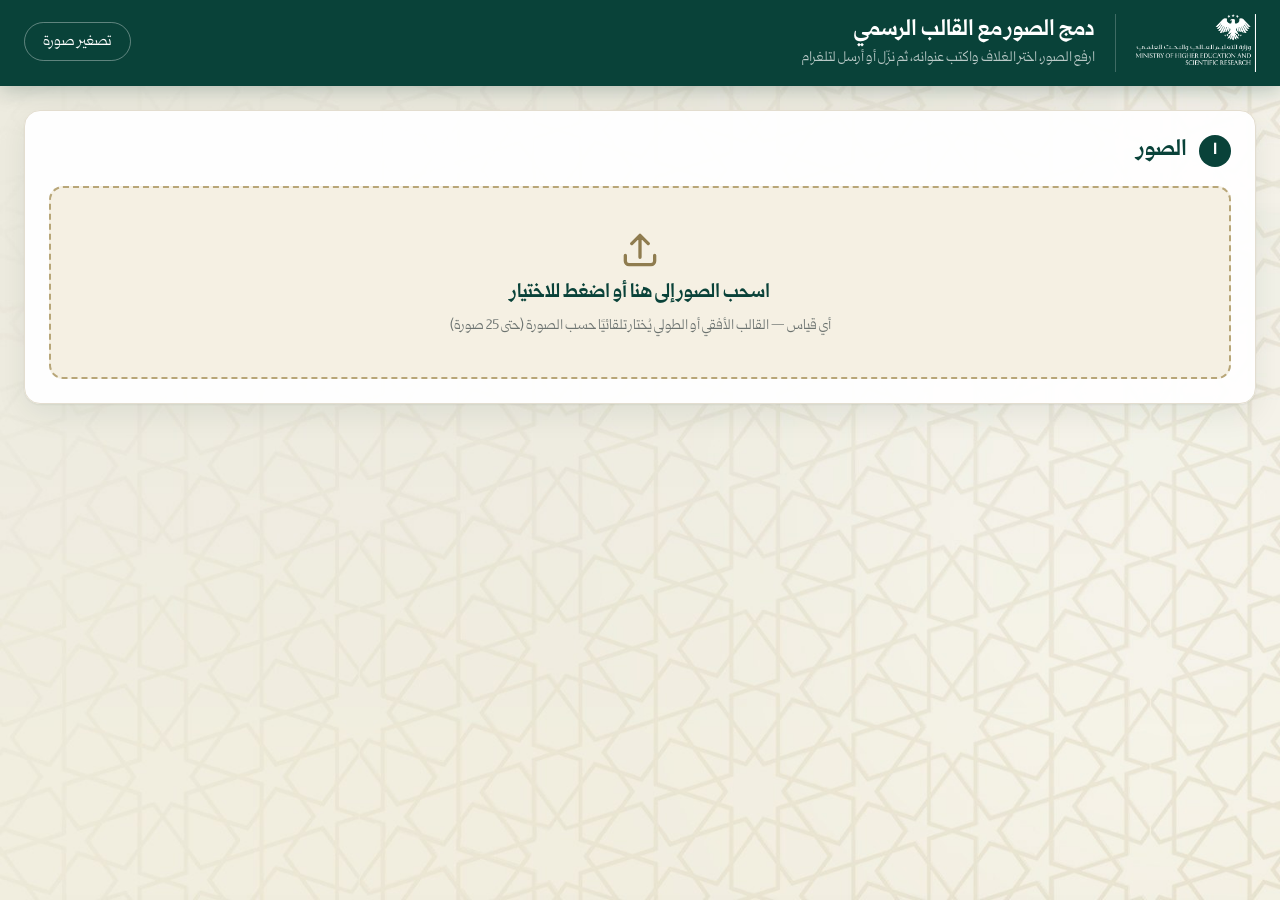
<file: index.html>
<!DOCTYPE html>
<html lang="ar" dir="rtl">
<head>
<meta charset="UTF-8">
<meta name="viewport" content="width=device-width, initial-scale=1.0">
<title>دمج الصور مع القالب الرسمي</title>
<link rel="stylesheet" href="app.css?v=14">
</head>
<body>

<header class="topbar">
  <div class="topbar-inner">
    <img class="topbar-logo" src="templates/logo-white.png" alt="وزارة التعليم العالي والبحث العلمي">
    <span class="topbar-divider" aria-hidden="true"></span>
    <div class="topbar-title">
      <h1>دمج الصور مع القالب الرسمي</h1>
      <p>ارفع الصور، اختر الغلاف واكتب عنوانه، ثم نزّل أو أرسل لتلغرام</p>
    </div>
    <nav class="topbar-nav">
      <a href="resize-image.html">تصغير صورة</a>
    </nav>
  </div>
</header>

<div id="loadError" class="load-error" hidden></div>

<main class="page">

  <!-- ١) الصور -->
  <section class="step" id="stepPhotos">
    <div class="step-head">
      <span class="step-num">1</span>
      <h2>الصور</h2>
      <span class="step-note" id="photoCount"></span>
    </div>

    <label class="dropzone" id="dropzone">
      <input type="file" id="fileInput" accept="image/*" multiple hidden>
      <svg class="dz-icon" viewBox="0 0 24 24" aria-hidden="true"><path d="M12 16V4m0 0-4.5 4.5M12 4l4.5 4.5M4 15v3a2 2 0 0 0 2 2h12a2 2 0 0 0 2-2v-3" fill="none" stroke="currentColor" stroke-width="1.8" stroke-linecap="round" stroke-linejoin="round"/></svg>
      <strong>اسحب الصور إلى هنا أو اضغط للاختيار</strong>
      <span>أي قياس — القالب الأفقي أو الطولي يُختار تلقائيًا حسب الصورة (حتى 25 صورة)</span>
    </label>

    <div class="toolbar" id="photosToolbar" hidden>
      <div class="toolbar-group">
        <span class="toolbar-label">القالب:</span>
        <div class="seg" id="globalOrient" role="group" aria-label="نوع القالب لكل الصور">
          <button type="button" data-v="auto" aria-pressed="true">تلقائي</button>
          <button type="button" data-v="landscape" aria-pressed="false">كله أفقي</button>
          <button type="button" data-v="portrait" aria-pressed="false">كله طولي</button>
        </div>
      </div>
      <div class="toolbar-group">
        <span class="toolbar-hint">اسحب الصورة لتحريك الكادر، واسحب ⠿ لتغيير الترتيب</span>
        <button type="button" class="btn btn-ghost" id="btnClearAll">حذف كل الصور</button>
      </div>
    </div>

    <div class="fx" id="fxPanel" hidden>
      <div class="fx-head">
        <label class="switch">
          <input type="checkbox" id="fxAuto">
          <span class="switch-ui" aria-hidden="true"></span>
          <span class="switch-text">
            <strong>تحسين تلقائي</strong>
            <small>يصحّح الإضاءة ويضيف تدرّجًا أخضر خفيفًا لكل الصور</small>
          </span>
        </label>
        <button type="button" class="btn btn-ghost btn-sm" id="fxToggle" aria-expanded="false" aria-controls="fxBody">ضبط يدوي لكل الصور</button>
      </div>
      <div class="fx-body" id="fxBody" hidden>
        <div class="fx-sliders" id="fxSliders"></div>
        <div class="fx-foot">
          <span class="muted">اضغط مرتين على أي منزلق لتصفيره. ولكل صورة زر «تعديل الصورة» بإعدادات خاصة تُضاف فوق هذه.</span>
          <button type="button" class="btn btn-ghost btn-sm" id="fxReset">إعادة الضبط</button>
        </div>
      </div>
    </div>

    <div class="grid" id="grid"></div>
  </section>

  <!-- ٢) الغلاف -->
  <section class="step" id="stepCover" hidden>
    <div class="step-head">
      <span class="step-num">2</span>
      <h2>الغلاف والعنوان</h2>
      <span class="step-note">اختياري</span>
    </div>

    <div class="cover-empty" id="coverEmpty">
      <svg viewBox="0 0 24 24" aria-hidden="true"><path d="m12 3 2.7 5.6 6.1.9-4.4 4.3 1 6.1L12 17l-5.4 2.9 1-6.1-4.4-4.3 6.1-.9z" fill="none" stroke="currentColor" stroke-width="1.6" stroke-linejoin="round"/></svg>
      <p>اضغط <b>«اجعلها غلاف»</b> تحت الصورة التي تريدها غلافًا، ثم اكتب العنوان هنا.</p>
      <p class="muted">الغلاف يطلع نسخة إضافية مع العنوان، والصورة نفسها تبقى كما هي كمان.</p>
    </div>

    <div class="cover-editor" id="coverEditor" hidden>
      <div class="cover-form">
        <div class="field">
          <label for="tKicker">السطر الأول <span class="muted">(اختياري)</span></label>
          <input id="tKicker" type="text" autocomplete="off" placeholder="انطلاق فعاليات">
        </div>
        <div class="field">
          <label for="tMain">العنوان الرئيسي</label>
          <textarea id="tMain" rows="2" placeholder="المؤتمر العلمي الدولي الثالث والعشرين"></textarea>
          <small class="muted">يتوزع على الأسطر تلقائيًا، أو اضغط Enter لتحدد مكان كسر السطر.</small>
        </div>
        <div class="field">
          <label for="tSub">السطر الأخير <span class="muted">(اختياري)</span></label>
          <input id="tSub" type="text" autocomplete="off" placeholder="لنقابة أطباء الأسنان (SIDC 2026) بدمشق.">
        </div>
        <div class="field">
          <label for="tSize">حجم النص <output id="tSizeOut">100%</output></label>
          <input id="tSize" type="range" min="0.8" max="1.2" step="0.01" value="1">
        </div>

        <div class="field">
          <span class="field-label">شكل العنوان</span>
          <div class="styles" id="styleGallery" role="group" aria-label="شكل العنوان"></div>
        </div>
      </div>

      <div class="cover-stage">
        <div class="stage-head">
          <span id="coverInfo"></span>
          <button type="button" class="btn btn-ghost btn-sm" id="btnUnsetCover">إلغاء الغلاف</button>
        </div>
        <div class="stage-edit">
          <label class="check">
            <input type="checkbox" id="chkEditText">
            <span>تحرير موضع النص</span>
          </label>
          <span class="muted" id="editHint">فعّلها ثم اسحب النص على الصورة</span>
          <button type="button" class="btn btn-ghost btn-sm" id="btnTextReset" hidden>إعادة موضع النص</button>
        </div>
        <div class="stage-canvas" id="stageCanvasWrap">
          <canvas id="coverCanvas"></canvas>
          <span class="sample-flag" id="sampleFlag" hidden>نص تجريبي — اكتب عنوانك</span>
        </div>
        <div class="stage-tools">
          <div class="zoom">
            <span aria-hidden="true">−</span>
            <input type="range" id="coverZoom" min="0.5" max="5" step="0.01" value="1" aria-label="تكبير صورة الغلاف">
            <span aria-hidden="true">+</span>
          </div>
          <button type="button" class="btn btn-ghost btn-sm" id="btnCoverReset">إعادة الكادر</button>
          <span class="muted">اسحب الصورة لتحريكها — Ctrl + عجلة الماوس للتكبير</span>
        </div>
      </div>
    </div>
  </section>

  <!-- سجل الإرسال -->
  <section class="step step-log" id="logSection" hidden>
    <details id="logDetails">
      <summary>سجل الإرسال لتلغرام <span id="logCount"></span></summary>
      <p class="muted">تقدر تحذف أي صورة أُرسلت خلال آخر 48 ساعة (تنحذف من تلغرام).</p>
      <div id="logList"></div>
      <button type="button" class="btn btn-ghost btn-sm" id="btnClearLog">مسح السجل من هذا الجهاز</button>
    </details>
  </section>

</main>

<!-- ٣) التنزيل والإرسال -->
<div class="actionbar" id="actionbar" aria-live="polite">
  <div class="actionbar-inner">
    <div class="ab-info">
      <strong id="abSummary"></strong>
      <span id="abStatus" class="ab-status"></span>
      <div class="ab-progress"><span id="abProgress"></span></div>
    </div>
    <div class="ab-res" id="abRes" role="group" aria-label="دقة التصدير">
      <span class="ab-res-label">الدقة</span>
      <div class="seg">
        <button type="button" data-k="1" aria-pressed="true">عادية</button>
        <button type="button" data-k="2" aria-pressed="false">مضاعفة ×2</button>
      </div>
    </div>
    <div class="ab-buttons">
      <button type="button" class="btn btn-gold" id="btnDownload">
        <svg viewBox="0 0 24 24" aria-hidden="true"><path d="M12 4v11m0 0 4.5-4.5M12 15l-4.5-4.5M4 17v1a2 2 0 0 0 2 2h12a2 2 0 0 0 2-2v-1" fill="none" stroke="currentColor" stroke-width="2" stroke-linecap="round" stroke-linejoin="round"/></svg>
        تنزيل الصور
      </button>
      <button type="button" class="btn btn-tg" id="btnTelegram" title="قسم الإنتاج: كل شيء بالقالب مع الغلاف — المجموعة الثانية: الصور بدون قالب كملفات (بدون الغلاف)">
        <svg viewBox="0 0 24 24" aria-hidden="true"><path d="M21 4 3 11l6 2m12-9-4 16-8-7m12-9L9 13m0 0v6l3-3.5" fill="none" stroke="currentColor" stroke-width="1.8" stroke-linecap="round" stroke-linejoin="round"/></svg>
        إرسال لتلغرام
      </button>
    </div>
  </div>
</div>

<div class="toast" id="toast" role="status" hidden></div>

<script src="app.js?v=14"></script>
</body>
</html>
</file>
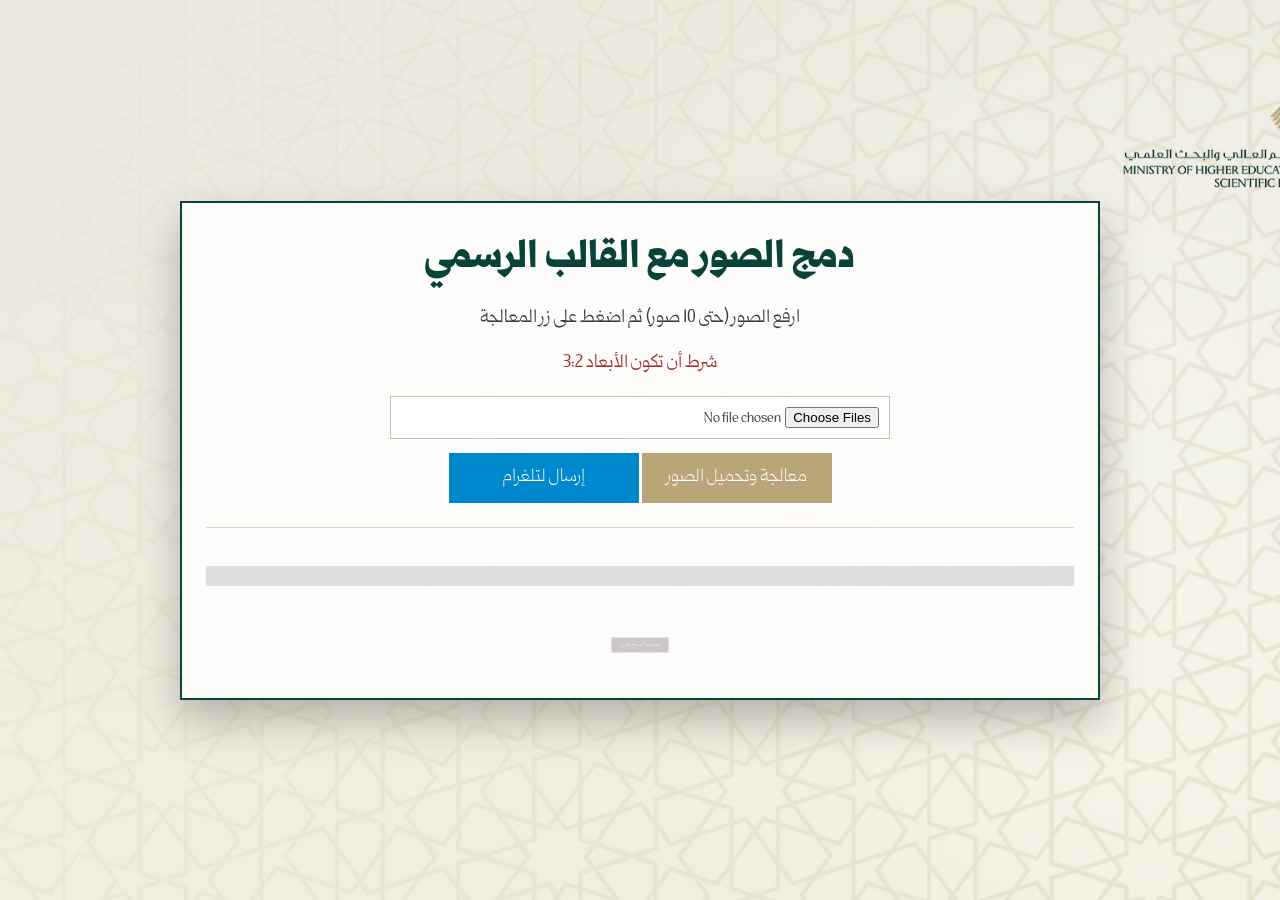
<file: index copy.html>
<!DOCTYPE html>
<html lang="ar" dir="rtl">
<head>
<meta charset="UTF-8">
<meta name="viewport" content="width=device-width, initial-scale=1.0">
<title>دمج الصور مع قالب</title>
<style>
:root {
  --moh-green: #094239;
  --moh-gold: #b8a678;
  --moh-text: #3c3a3b;
  --panel-bg: rgba(255, 255, 255, 0.9);
}

@font-face {
  font-family: "QomraBlack";
  src: url("fonts/itfQomraArabic-Black.otf") format("opentype");
}

@font-face {
  font-family: "QomraRegular";
  src: url("fonts/itfQomraArabic-Regular.otf") format("opentype");
}

@font-face {
  font-family: "QomraLight";
  src: url("fonts/itfQomraArabic-Light.otf") format("opentype");
}

* {
  box-sizing: border-box;
}

body {
  margin: 0;
  min-height: 100vh;
  direction: rtl;
  text-align: center;
  color: var(--moh-text);
  background: #eeeadf url("images/BG.jpg") center/cover no-repeat fixed;
  font-family: "QomraRegular", Tahoma, Arial, sans-serif;
  display: flex;
  align-items: center;
  justify-content: center;
  padding: 24px;
}

.app {
  width: min(920px, 100%);
  background: var(--panel-bg);
  border: 2px solid var(--moh-green);
  box-shadow: 0 20px 40px rgba(0, 0, 0, 0.25);
  padding: 28px 24px;
}

h2 {
  margin: 0 0 20px;
  color: var(--moh-green);
  font-family: "QomraBlack", Tahoma, Arial, sans-serif;
  font-size: clamp(28px, 3vw, 40px);
}

.subtitle {
  margin: 0 0 20px;
  font-size: 18px;
}

input[type="file"] {
  width: min(100%, 500px);
  padding: 10px;
  border: 1px solid #c9c3b2;
  background: #fff;
  font-family: "QomraRegular", Tahoma, Arial, sans-serif;
}

button {
  background: var(--moh-gold);
  color: #fff;
  border: none;
  width: 190px;
  height: 50px;
  margin-top: 14px;
  font-size: 18px;
  cursor: pointer;
  font-family: "QomraLight", Tahoma, Arial, sans-serif;
  transition: transform 0.15s ease, filter 0.15s ease;
}

button:hover {
  filter: brightness(0.95);
  transform: translateY(-1px);
}

#downloads {
  margin-top: 24px;
  border-top: 1px solid #ddd5c0;
  padding-top: 18px;
}

#downloads a,
#downloads p {
  margin: 8px 0;
  font-size: 18px;
}

#downloads a {
  color: var(--moh-green);
  text-decoration: none;
}

#downloads a:hover {
  text-decoration: underline;
}

@media (max-width: 640px) {
  .app {
    padding: 22px 16px;
  }

  .subtitle {
    font-size: 16px;
  }

  button {
    width: 100%;
    max-width: 300px;
  }
}
.editor-row {
  display: flex;
  flex-direction: row-reverse; /* هذا هو المفتاح 🔥 */
  gap: 20px;
  align-items: center;
  justify-content: space-between;
  flex-wrap: wrap;
}

.preview-canvas {
  border: 1px solid #999;
  max-width: 100%;
}

.controls {
  display: flex;
  flex-direction: column;
  gap: 8px;
  min-width: 200px;
}

.controls label {
  font-size: 14px;
}
</style>
</head>
<body>

<main class="app">
  <h2>دمج الصور مع القالب الرسمي</h2>
  <p class="subtitle">ارفع الصور (حتى 10 صور) ثم اضغط على زر المعالجة</p>
  <p class="subtitle" style="color: brown; font-size: 18px;">شرط أن تكون الأبعاد 3:2</p>
  <input type="file" id="upload" accept="image/*" multiple>
  <br>
  <button id="processBtn">معالجة وتحميل الصور</button>
  <button onclick="sendToTelegram()" style="background: #0088cc;">إرسال لتلغرام</button>
  <div id="downloads"></div>
  <div style="width:100%; background:#ddd; margin-top:20px; height:20px;">
    <div id="progressBar" style="width:0%; height:100%; background:#094239;"></div>
  </div>
  <!-- <button id="deleteBtn" style="background: #e74c3c; scale: 70%;">حذف آخر رسالة (تجربة)</button>   -->
  <div id="advancedSettings" style="margin-top:20px;"></div>
  <button onclick="refreshDeleteButtons()" style="background:#ccc8c8; scale: 30%;">
  تحديث / مسح الأزرار
  </button>
</main>


<script>
const overlaySrc = "overlay.png";

document.getElementById("processBtn").addEventListener("click", processImages);

async function processImages() {
  const files = document.getElementById("upload").files;
  const downloads = document.getElementById("downloads");
  downloads.innerHTML = "";

  if (!files || files.length === 0) {
    alert("اختر صورًا أولًا");
    return;
  }

  if (files.length > 10) {
    alert("الحد الأقصى هو 10 صور");
    return;
  }

  let overlay;
  try {
    overlay = await loadImage(overlaySrc);
  } catch (err) {
    alert("تعذر تحميل overlay.png. تأكد أنه موجود بجانب index.html خطأ برمجي");
    return;
  }

  for (let i = 0; i < files.length; i++) {
    try {
      const baseSrc = await readFileAsDataURL(files[i]);
      const baseImage = await loadImage(baseSrc);
      const resultURL = drawMergedImage(baseImage, overlay);

      const fileName = `image_${i + 1}.png`;
      const link = document.createElement("a");
      link.href = resultURL;
      link.download = fileName;
      link.textContent = `تنزيل ${fileName}`;
      downloads.appendChild(link);

      setTimeout(() => link.click(), i * 200);
    } catch (err) {
      const msg = document.createElement("p");
      msg.textContent = `حدث خطأ أثناء معالجة الصورة رقم ${i + 1}`;
      downloads.appendChild(msg);
    }
  }
}

// تعديل بسيط في دالة الرسم لضمان الحجم المثالي
function drawMergedImage(baseImage, overlay, index) {
    const canvas = document.createElement("canvas");

    const scaleControl = document.getElementById(`scale_${index}`);
    const xControl = document.getElementById(`x_${index}`);
    const yControl = document.getElementById(`y_${index}`);

    const scale = scaleControl ? parseFloat(scaleControl.value) : 1;
    const offsetX = xControl ? parseInt(xControl.value) : 0;
    const offsetY = yControl ? parseInt(yControl.value) : 0;

    canvas.width = baseImage.width;
    canvas.height = baseImage.height;

    const ctx = canvas.getContext("2d");

    const newWidth = baseImage.width * scale;
    const newHeight = baseImage.height * scale;

    const centerX = (canvas.width - newWidth) / 2 + offsetX;
    const centerY = (canvas.height - newHeight) / 2 + offsetY;

    ctx.drawImage(baseImage, centerX, centerY, newWidth, newHeight);
    ctx.drawImage(overlay, 0, 0, canvas.width, canvas.height);

    return canvas.toDataURL("image/jpeg", 0.9);
}
function readFileAsDataURL(file) {
  return new Promise((resolve, reject) => {
    const reader = new FileReader();
    reader.onload = (e) => resolve(e.target.result);
    reader.onerror = () => reject(new Error("file_read_error"));
    reader.readAsDataURL(file);
  });
}

function loadImage(src) {
  return new Promise((resolve, reject) => {
    const img = new Image();
    img.onload = () => resolve(img);
    img.onerror = () => reject(new Error("image_load_error"));
    img.src = src;
  });
}

// دالة مساعدة لتحويل Base64 إلى Blob بشكل آمن
function dataURLToBlob(dataURL) {
    const byteString = atob(dataURL.split(',')[1]);
    const mimeString = dataURL.split(',')[0].split(':')[1].split(';')[0];
    const ab = new ArrayBuffer(byteString.length);
    const ia = new Uint8Array(ab);
    for (let i = 0; i < byteString.length; i++) {
        ia[i] = byteString.charCodeAt(i);
    }
    return new Blob([ab], { type: mimeString });
}

async function sendToTelegram() {
    const files = document.getElementById("upload").files;
    if (!files || files.length === 0) {
        alert("اختر صور أولاً");
        return;
    }

    const BOT_TOKEN = "8320697814:AAGq5UTVDyzTWnL1FmiKHomrgKst7ddVsFM";
    const CHAT_ID = "-1003557221315";

    let overlay;
    try {
        overlay = await loadImage(overlaySrc);
    } catch {
        alert("خطأ في تحميل القالب (overlay.png)");
        return;
    }

    const progressBar = document.getElementById("progressBar");
    progressBar.style.width = "0%";

    for (let i = 0; i < files.length; i++) {
        try {
            const baseSrc = await readFileAsDataURL(files[i]);
            const baseImage = await loadImage(baseSrc);
            const resultURL = drawMergedImage(baseImage, overlay, i);

            // تحويل الصورة المعالجة إلى Blob
            const blob = dataURLToBlob(resultURL);

            const formData = new FormData();
            formData.append("chat_id", CHAT_ID);
            formData.append("photo", blob, `design_${i + 1}.png`);
            formData.append("caption", `الصورة رقم  ${i + 1}`);

            const response = await fetch(`https://api.telegram.org/bot${BOT_TOKEN}/sendPhoto`, {
                method: "POST",
                body: formData
            });

            const resData = await response.json(); // هذا السطر ضروري جداً
            if (response.ok) {
            const msgId = resData.result.message_id;

            messageIds.push(msgId); // أضف الجديد
            localStorage.setItem("msg_ids", JSON.stringify(messageIds));

            renderDeleteButtons(); // تحديث الأزرار

            let percent = Math.round(((i + 1) / files.length) * 100);
            progressBar.style.width = percent + "%";
            }
             else {
                console.error("خطأ من تلغرام:", resData);
                throw new Error(resData.description);
            }

            let percent = Math.round(((i + 1) / files.length) * 100);
            progressBar.style.width = percent + "%";

        } catch (error) {
            console.error("خطأ في الصورة رقم " + (i + 1) + ":", error);
            alert("فشل إرسال الصورة رقم " + (i + 1) + "\nالسبب: " + error.message);
        }
    }
    alert("اكتملت العملية");
}

function renderDeleteButtons() {
    const container = document.getElementById("downloads");
    container.innerHTML = "";

    messageIds.forEach((id, index) => {
        const btn = document.createElement("button");
        btn.textContent = `حذف الصورة ${index + 1}`;
        btn.style.background = "#e74c3c";
        btn.style.margin = "5px";

        btn.onclick = () => deleteMessageById(id, index);

        container.appendChild(btn);
    });
}

async function deleteMessageById(messageId, index) {
    const BOT_TOKEN = "8320697814:AAGq5UTVDyzTWnL1FmiKHomrgKst7ddVsFM";
    const CHAT_ID = "-1003557221315";

    try {
        const response = await fetch(`https://api.telegram.org/bot${BOT_TOKEN}/deleteMessage`, {
            method: "POST",
            headers: { "Content-Type": "application/json" },
            body: JSON.stringify({
                chat_id: CHAT_ID,
                message_id: messageId
            })
        });

        const result = await response.json();

        if (result.ok) {
            alert("تم حذف الصورة");

            // حذف من المصفوفة
            messageIds.splice(index, 1);
            localStorage.setItem("msg_ids", JSON.stringify(messageIds));

            renderDeleteButtons(); // تحديث العرض
        } else {
            alert(result.description);
        }
    } catch (err) {
        alert("خطأ في الاتصال");
    }
}
window.onload = () => {
    renderDeleteButtons();
};




// 1. تعريف المتغير في أعلى السكريبت ليكون متاحاً لكل الدالات
let messageIds = JSON.parse(localStorage.getItem("msg_ids") || "[]");

// 2. دالة الحذف الكاملة
async function deleteLastMessage() {
    // التأكد أولاً إذا كان هناك رسالة مسجلة في المتصفح
    if (!lastMessageId) {
        alert("لا يوجد سجل لآخر رسالة مرسلة حالياً.");
        return;
    }

    const BOT_TOKEN = "8320697814:AAGq5UTVDyzTWnL1FmiKHomrgKst7ddVsFM";
    const CHAT_ID = "864990198";

    try {
        const response = await fetch(`https://api.telegram.org/bot${BOT_TOKEN}/deleteMessage`, {
            method: "POST",
            headers: { "Content-Type": "application/json" },
            body: JSON.stringify({
                chat_id: CHAT_ID,
                message_id: lastMessageId
            })
        });

        const result = await response.json();

        if (result.ok) {
            alert("تم حذف الرسالة من تلغرام بنجاح.");
            // تنظيف الذاكرة بعد الحذف الناجح
            localStorage.removeItem("last_msg_id");
            lastMessageId = null;
        } else {
            // في حال كانت الرسالة قديمة جداً (أكثر من 48 ساعة) أو محذوفة يدوياً
            alert("تعذر الحذف: " + result.description);
        }
    } catch (error) {
        console.error("خطأ في الاتصال:", error);
        alert("حدث خطأ أثناء محاولة الاتصال بتلغرام.");
    }
}

// 3. ربط الدالة بالزر (تأكد أن الـ ID في HTML هو deleteBtn)
document.getElementById("upload").addEventListener("change", generateControls);
document.getElementById("deleteBtn").addEventListener("click", deleteLastMessage);


function generateControls() {
  const files = document.getElementById("upload").files;
  const container = document.getElementById("advancedSettings");
  container.innerHTML = "";

  for (let i = 0; i < files.length; i++) {
    const div = document.createElement("div");
    div.style.border = "1px solid #ccc";
    div.style.padding = "10px";
    div.style.margin = "10px 0";

    div.innerHTML = `
  <p>الصورة ${i + 1}</p>

  <div class="editor-row">

    <canvas id="preview_${i}" width="300" height="200" class="preview-canvas"></canvas>

    <div class="controls">
      <label>تكبير</label>
      <input type="range" min="0.5" max="2" step="0.01" value="1" id="scale_${i}">

      <label>تحريك أفقي</label>
      <input type="range" min="-300" max="300" value="0" id="x_${i}">

      <label>تحريك عمودي</label>
      <input type="range" min="-300" max="300" value="0" id="y_${i}">
    </div>

  </div>
`;

    container.appendChild(div);

    setupPreview(i, files[i]);
  }
}
async function setupPreview(index, file) {
  const baseSrc = await readFileAsDataURL(file);
  const baseImage = await loadImage(baseSrc);
  const overlay = await loadImage(overlaySrc);

  const canvas = document.getElementById(`preview_${index}`);
  const ctx = canvas.getContext("2d");

  function updatePreview() {
    const scale = parseFloat(document.getElementById(`scale_${index}`).value);
    const offsetX = parseInt(document.getElementById(`x_${index}`).value);
    const offsetY = parseInt(document.getElementById(`y_${index}`).value);

    ctx.clearRect(0, 0, canvas.width, canvas.height);

    const newWidth = canvas.width * scale;
    const newHeight = canvas.height * scale;

    const centerX = (canvas.width - newWidth) / 2 + offsetX;
    const centerY = (canvas.height - newHeight) / 2 + offsetY;

    ctx.drawImage(baseImage, centerX, centerY, newWidth, newHeight);
    ctx.drawImage(overlay, 0, 0, canvas.width, canvas.height);
  }

  // أول رسم
  updatePreview();

  // ربط السلايدر بالتحديث
  document.getElementById(`scale_${index}`).addEventListener("input", updatePreview);
  document.getElementById(`x_${index}`).addEventListener("input", updatePreview);
  document.getElementById(`y_${index}`).addEventListener("input", updatePreview);
}

function refreshDeleteButtons() {
    const container = document.getElementById("downloads");
    
    // حذف الأزرار من الواجهة فقط
    container.innerHTML = "";

    // (اختياري) إذا تبغى تمسح الذاكرة أيضًا:
    localStorage.removeItem("msg_ids");
    messageIds = [];

    alert("تم مسح أزرار الحذف");
}
</script>

</body>
</html>
</file>
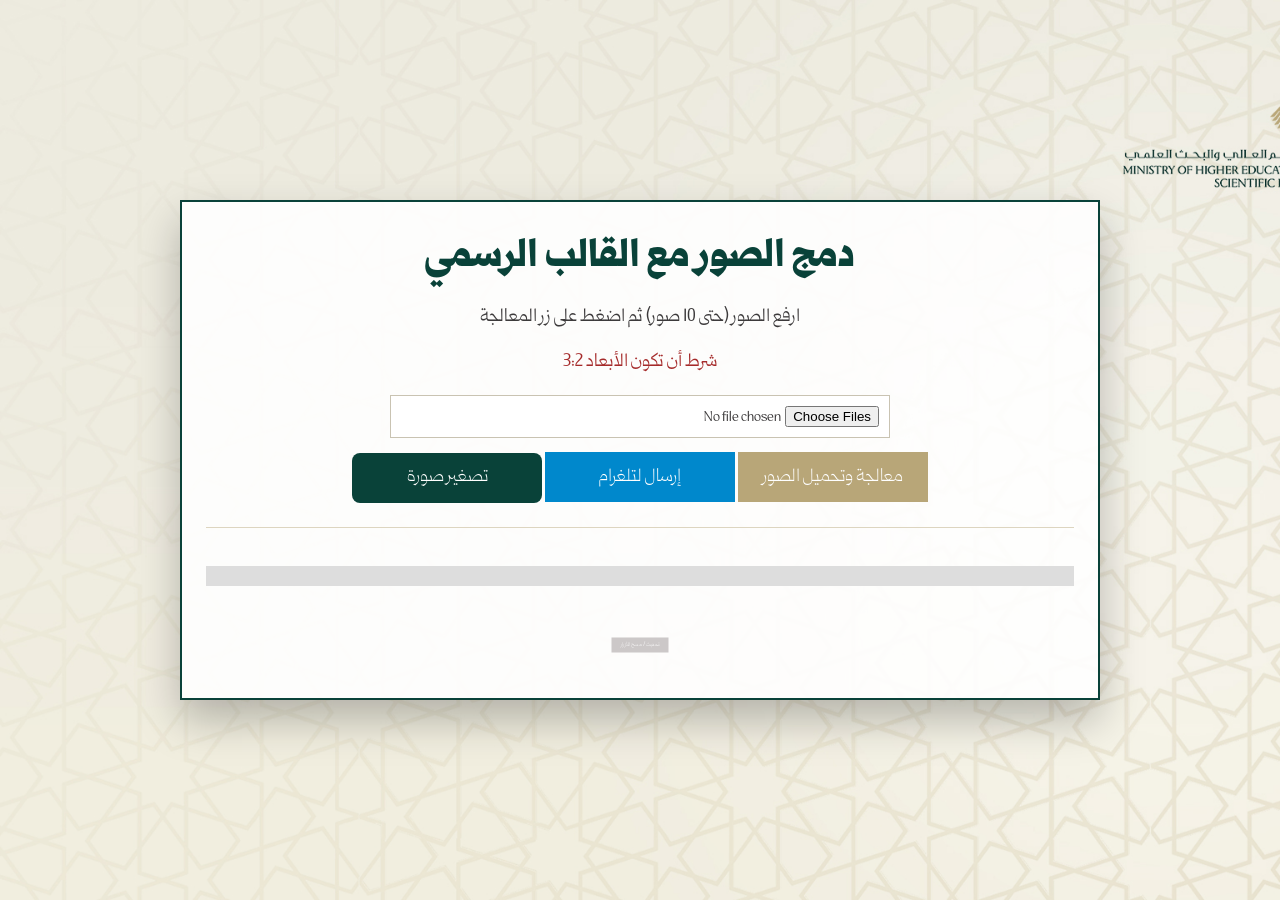
<file: index-old.html>
<!DOCTYPE html>
<html lang="ar" dir="rtl">
<head>
<meta charset="UTF-8">
<meta name="viewport" content="width=device-width, initial-scale=1.0">
<title>دمج الصور مع قالب</title>
<style>
:root {
  --moh-green: #094239;
  --moh-gold: #b8a678;
  --moh-text: #3c3a3b;
  --panel-bg: rgba(255, 255, 255, 0.9);
}

@font-face {
  font-family: "QomraBlack";
  src: url("fonts/itfQomraArabic-Black.otf") format("opentype");
}

@font-face {
  font-family: "QomraRegular";
  src: url("fonts/itfQomraArabic-Regular.otf") format("opentype");
}

@font-face {
  font-family: "QomraLight";
  src: url("fonts/itfQomraArabic-Light.otf") format("opentype");
}

* {
  box-sizing: border-box;
}

body {
  margin: 0;
  min-height: 100vh;
  direction: rtl;
  text-align: center;
  color: var(--moh-text);
  background: #eeeadf url("images/BG.jpg") center/cover no-repeat fixed;
  font-family: "QomraRegular", Tahoma, Arial, sans-serif;
  display: flex;
  align-items: center;
  justify-content: center;
  padding: 24px;
}

.app {
  width: min(920px, 100%);
  background: var(--panel-bg);
  border: 2px solid var(--moh-green);
  box-shadow: 0 20px 40px rgba(0, 0, 0, 0.25);
  padding: 28px 24px;
}

h2 {
  margin: 0 0 20px;
  color: var(--moh-green);
  font-family: "QomraBlack", Tahoma, Arial, sans-serif;
  font-size: clamp(28px, 3vw, 40px);
}

.subtitle {
  margin: 0 0 20px;
  font-size: 18px;
}

input[type="file"] {
  width: min(100%, 500px);
  padding: 10px;
  border: 1px solid #c9c3b2;
  background: #fff;
  font-family: "QomraRegular", Tahoma, Arial, sans-serif;
}

button {
  background: var(--moh-gold);
  color: #fff;
  border: none;
  width: 190px;
  height: 50px;
  margin-top: 14px;
  font-size: 18px;
  cursor: pointer;
  font-family: "QomraLight", Tahoma, Arial, sans-serif;
  transition: transform 0.15s ease, filter 0.15s ease;
}

button:hover {
  filter: brightness(0.95);
  transform: translateY(-1px);
}

#downloads {
  margin-top: 24px;
  border-top: 1px solid #ddd5c0;
  padding-top: 18px;
}

#downloads a,
#downloads p {
  margin: 8px 0;
  font-size: 18px;
}

#downloads a {
  color: var(--moh-green);
  text-decoration: none;
}

#downloads a:hover {
  text-decoration: underline;
}

@media (max-width: 640px) {
  .app {
    padding: 22px 16px;
  }

  .subtitle {
    font-size: 16px;
  }

  button {
    width: 100%;
    max-width: 300px;
  }
}
.editor-row {
  display: flex;
  flex-direction: row-reverse; /* هذا هو المفتاح 🔥 */
  gap: 20px;
  align-items: center;
  justify-content: space-between;
  flex-wrap: wrap;
}

.preview-canvas {
  border: 1px solid #999;
  max-width: 100%;
}

.controls {
  display: flex;
  flex-direction: column;
  gap: 8px;
  min-width: 200px;
}

.controls label {
  font-size: 14px;
}
</style>
</head>
<body>

<main class="app">
  <h2>دمج الصور مع القالب الرسمي</h2>
  <p class="subtitle">ارفع الصور (حتى 10 صور) ثم اضغط على زر المعالجة</p>
  <p class="subtitle" style="color: brown; font-size: 18px;">شرط أن تكون الأبعاد 3:2</p>
  <input type="file" id="upload" accept="image/*" multiple>
  <br>
  <button id="processBtn">معالجة وتحميل الصور</button>
  <button onclick="sendToTelegram()" style="background: #0088cc;">إرسال لتلغرام</button>
  <a href="resize-image.html" style="display:inline-block; margin-top:14px; background:#094239; color:#fff; text-decoration:none; width:190px; height:50px; line-height:50px; border-radius:8px; font-size:18px; font-family:'QomraLight', Tahoma, Arial, sans-serif;">تصغير صورة</a>
  <div id="downloads"></div>
  <div style="width:100%; background:#ddd; margin-top:20px; height:20px;">
    <div id="progressBar" style="width:0%; height:100%; background:#094239;"></div>
  </div>
  <!-- <button id="deleteBtn" style="background: #e74c3c; scale: 70%;">حذف آخر رسالة (تجربة)</button>   -->
  <div id="advancedSettings" style="margin-top:20px;"></div>
  <button onclick="refreshDeleteButtons()" style="background:#ccc8c8; scale: 30%;">
  تحديث / مسح الأزرار
  </button>
</main>


<script>
const overlaySrc = "overlay.png";

document.getElementById("processBtn").addEventListener("click", processImages);

async function processImages() {
  const files = document.getElementById("upload").files;
  const downloads = document.getElementById("downloads");
  downloads.innerHTML = "";

  if (!files || files.length === 0) {
    alert("اختر صورًا أولًا");
    return;
  }

  if (files.length > 10) {
    alert("الحد الأقصى هو 10 صور");
    return;
  }

  let overlay;
  try {
    overlay = await loadImage(overlaySrc);
  } catch (err) {
    alert("تعذر تحميل overlay.png. تأكد أنه موجود بجانب index.html خطأ برمجي");
    return;
  }

  for (let i = 0; i < files.length; i++) {
    try {
      const baseSrc = await readFileAsDataURL(files[i]);
      const baseImage = await loadImage(baseSrc);
      const resultURL = drawMergedImage(baseImage, overlay);

      const fileName = `image_${i + 1}.png`;
      const link = document.createElement("a");
      link.href = resultURL;
      link.download = fileName;
      link.textContent = `تنزيل ${fileName}`;
      downloads.appendChild(link);

      setTimeout(() => link.click(), i * 200);
    } catch (err) {
      const msg = document.createElement("p");
      msg.textContent = `حدث خطأ أثناء معالجة الصورة رقم ${i + 1}`;
      downloads.appendChild(msg);
    }
  }
}

// تعديل بسيط في دالة الرسم لضمان الحجم المثالي
function drawMergedImage(baseImage, overlay, index) {
    const canvas = document.createElement("canvas");

    const scaleControl = document.getElementById(`scale_${index}`);
    const xControl = document.getElementById(`x_${index}`);
    const yControl = document.getElementById(`y_${index}`);

    const scale = scaleControl ? parseFloat(scaleControl.value) : 1;
    const offsetX = xControl ? parseInt(xControl.value) : 0;
    const offsetY = yControl ? parseInt(yControl.value) : 0;

    canvas.width = baseImage.width;
    canvas.height = baseImage.height;

    const ctx = canvas.getContext("2d");

    const newWidth = baseImage.width * scale;
    const newHeight = baseImage.height * scale;

    const centerX = (canvas.width - newWidth) / 2 + offsetX;
    const centerY = (canvas.height - newHeight) / 2 + offsetY;

    ctx.drawImage(baseImage, centerX, centerY, newWidth, newHeight);
    ctx.drawImage(overlay, 0, 0, canvas.width, canvas.height);

    return canvas.toDataURL("image/jpeg", 0.9);
}
function readFileAsDataURL(file) {
  return new Promise((resolve, reject) => {
    const reader = new FileReader();
    reader.onload = (e) => resolve(e.target.result);
    reader.onerror = () => reject(new Error("file_read_error"));
    reader.readAsDataURL(file);
  });
}

function loadImage(src) {
  return new Promise((resolve, reject) => {
    const img = new Image();
    img.onload = () => resolve(img);
    img.onerror = () => reject(new Error("image_load_error"));
    img.src = src;
  });
}

// دالة مساعدة لتحويل Base64 إلى Blob بشكل آمن
function dataURLToBlob(dataURL) {
    const byteString = atob(dataURL.split(',')[1]);
    const mimeString = dataURL.split(',')[0].split(':')[1].split(';')[0];
    const ab = new ArrayBuffer(byteString.length);
    const ia = new Uint8Array(ab);
    for (let i = 0; i < byteString.length; i++) {
        ia[i] = byteString.charCodeAt(i);
    }
    return new Blob([ab], { type: mimeString });
}

function resizeImageToDataURL(dataURL, targetWidth) {
    return new Promise((resolve, reject) => {
        const img = new Image();
        img.onload = () => {
            const scale = Math.min(1, targetWidth / img.width);
            const canvas = document.createElement("canvas");
            canvas.width = Math.round(img.width * scale);
            canvas.height = Math.round(img.height * scale);

            const ctx = canvas.getContext("2d");
            ctx.drawImage(img, 0, 0, canvas.width, canvas.height);
            resolve(canvas.toDataURL("image/jpeg", 0.9));
        };
        img.onerror = () => reject(new Error("resize_error"));
        img.src = dataURL;
    });
}

async function sendToTelegram() {
    const files = document.getElementById("upload").files;
    if (!files || files.length === 0) {
        alert("اختر صور أولاً");
        return;
    }

    const BOT_TOKEN = "8320697814:AAGq5UTVDyzTWnL1FmiKHomrgKst7ddVsFM";
    const CHAT_ID = "-1003557221315";
    const THUMBNAIL_CHAT_ID = "-5300103442";

    let overlay;
    try {
        overlay = await loadImage(overlaySrc);
    } catch {
        alert("خطأ في تحميل القالب (overlay.png)");
        return;
    }

    const progressBar = document.getElementById("progressBar");
    progressBar.style.width = "0%";

    for (let i = 0; i < files.length; i++) {
        try {
            const baseSrc = await readFileAsDataURL(files[i]);
            const baseImage = await loadImage(baseSrc);
            const resultURL = drawMergedImage(baseImage, overlay, i);
            const resizedURL = await resizeImageToDataURL(resultURL, 770);

            // تحويل الصورة المعالجة إلى Blob
            const blob = dataURLToBlob(resultURL);
            const thumbnailBlob = dataURLToBlob(resizedURL);

            const formData = new FormData();
            formData.append("chat_id", CHAT_ID);
            formData.append("photo", blob, `design_${i + 1}.png`);
            formData.append("caption", `الصورة رقم ${i + 1}`);

            const response = await fetch(`https://api.telegram.org/bot${BOT_TOKEN}/sendPhoto`, {
                method: "POST",
                body: formData
            });

            const resData = await response.json();
            if (!response.ok) {
                console.error("خطأ من تلغرام:", resData);
                throw new Error(resData.description);
            }

            const thumbnailFormData = new FormData();
            thumbnailFormData.append("chat_id", THUMBNAIL_CHAT_ID);
            thumbnailFormData.append("photo", thumbnailBlob, `design_${i + 1}_770.jpg`);
            thumbnailFormData.append("caption", `نسخة مصغرة ${i + 1} - 770`);

            const thumbnailResponse = await fetch(`https://api.telegram.org/bot${BOT_TOKEN}/sendPhoto`, {
                method: "POST",
                body: thumbnailFormData
            });

            const thumbnailResData = await thumbnailResponse.json();
            if (!thumbnailResponse.ok) {
                console.error("خطأ من تلغرام في النسخة المصغرة:", thumbnailResData);
                throw new Error(thumbnailResData.description);
            }

            const msgId = resData.result.message_id;
            messageIds.push(msgId);
            localStorage.setItem("msg_ids", JSON.stringify(messageIds));

            renderDeleteButtons();

            let percent = Math.round(((i + 1) / files.length) * 100);
            progressBar.style.width = percent + "%";

        } catch (error) {
            console.error("خطأ في الصورة رقم " + (i + 1) + ":", error);
            alert("فشل إرسال الصورة رقم " + (i + 1) + "\nالسبب: " + error.message);
        }
    }
    alert("اكتملت العملية");
}

function renderDeleteButtons() {
    const container = document.getElementById("downloads");
    container.innerHTML = "";

    messageIds.forEach((id, index) => {
        const btn = document.createElement("button");
        btn.textContent = `حذف الصورة ${index + 1}`;
        btn.style.background = "#e74c3c";
        btn.style.margin = "5px";

        btn.onclick = () => deleteMessageById(id, index);

        container.appendChild(btn);
    });
}

async function deleteMessageById(messageId, index) {
    const BOT_TOKEN = "8320697814:AAGq5UTVDyzTWnL1FmiKHomrgKst7ddVsFM";
    const CHAT_ID = "-1003557221315";

    try {
        const response = await fetch(`https://api.telegram.org/bot${BOT_TOKEN}/deleteMessage`, {
            method: "POST",
            headers: { "Content-Type": "application/json" },
            body: JSON.stringify({
                chat_id: CHAT_ID,
                message_id: messageId
            })
        });

        const result = await response.json();

        if (result.ok) {
            alert("تم حذف الصورة");

            // حذف من المصفوفة
            messageIds.splice(index, 1);
            localStorage.setItem("msg_ids", JSON.stringify(messageIds));

            renderDeleteButtons(); // تحديث العرض
        } else {
            alert(result.description);
        }
    } catch (err) {
        alert("خطأ في الاتصال");
    }
}
window.onload = () => {
    renderDeleteButtons();
};




// 1. تعريف المتغير في أعلى السكريبت ليكون متاحاً لكل الدالات
let messageIds = JSON.parse(localStorage.getItem("msg_ids") || "[]");

// 2. دالة الحذف الكاملة
async function deleteLastMessage() {
    // التأكد أولاً إذا كان هناك رسالة مسجلة في المتصفح
    if (!lastMessageId) {
        alert("لا يوجد سجل لآخر رسالة مرسلة حالياً.");
        return;
    }

    const BOT_TOKEN = "8320697814:AAGq5UTVDyzTWnL1FmiKHomrgKst7ddVsFM";
    const CHAT_ID = "864990198";

    try {
        const response = await fetch(`https://api.telegram.org/bot${BOT_TOKEN}/deleteMessage`, {
            method: "POST",
            headers: { "Content-Type": "application/json" },
            body: JSON.stringify({
                chat_id: CHAT_ID,
                message_id: lastMessageId
            })
        });

        const result = await response.json();

        if (result.ok) {
            alert("تم حذف الرسالة من تلغرام بنجاح.");
            // تنظيف الذاكرة بعد الحذف الناجح
            localStorage.removeItem("last_msg_id");
            lastMessageId = null;
        } else {
            // في حال كانت الرسالة قديمة جداً (أكثر من 48 ساعة) أو محذوفة يدوياً
            alert("تعذر الحذف: " + result.description);
        }
    } catch (error) {
        console.error("خطأ في الاتصال:", error);
        alert("حدث خطأ أثناء محاولة الاتصال بتلغرام.");
    }
}

// 3. ربط الدالة بالزر (تأكد أن الـ ID في HTML هو deleteBtn)
document.getElementById("upload").addEventListener("change", generateControls);
document.getElementById("deleteBtn").addEventListener("click", deleteLastMessage);


function generateControls() {
  const files = document.getElementById("upload").files;
  const container = document.getElementById("advancedSettings");
  container.innerHTML = "";

  for (let i = 0; i < files.length; i++) {
    const div = document.createElement("div");
    div.style.border = "1px solid #ccc";
    div.style.padding = "10px";
    div.style.margin = "10px 0";

    div.innerHTML = `
  <p>الصورة ${i + 1}</p>

  <div class="editor-row">

    <canvas id="preview_${i}" width="300" height="200" class="preview-canvas"></canvas>

    <div class="controls">
      <label>تكبير</label>
      <input type="range" min="0.5" max="2" step="0.01" value="1" id="scale_${i}">

      <label>تحريك أفقي</label>
      <input type="range" min="-300" max="300" value="0" id="x_${i}">

      <label>تحريك عمودي</label>
      <input type="range" min="-300" max="300" value="0" id="y_${i}">
    </div>

  </div>
`;

    container.appendChild(div);

    setupPreview(i, files[i]);
  }
}
async function setupPreview(index, file) {
  const baseSrc = await readFileAsDataURL(file);
  const baseImage = await loadImage(baseSrc);
  const overlay = await loadImage(overlaySrc);

  const canvas = document.getElementById(`preview_${index}`);
  const ctx = canvas.getContext("2d");

  function updatePreview() {
    const scale = parseFloat(document.getElementById(`scale_${index}`).value);
    const offsetX = parseInt(document.getElementById(`x_${index}`).value);
    const offsetY = parseInt(document.getElementById(`y_${index}`).value);

    ctx.clearRect(0, 0, canvas.width, canvas.height);

    const newWidth = canvas.width * scale;
    const newHeight = canvas.height * scale;

    const centerX = (canvas.width - newWidth) / 2 + offsetX;
    const centerY = (canvas.height - newHeight) / 2 + offsetY;

    ctx.drawImage(baseImage, centerX, centerY, newWidth, newHeight);
    ctx.drawImage(overlay, 0, 0, canvas.width, canvas.height);
  }

  // أول رسم
  updatePreview();

  // ربط السلايدر بالتحديث
  document.getElementById(`scale_${index}`).addEventListener("input", updatePreview);
  document.getElementById(`x_${index}`).addEventListener("input", updatePreview);
  document.getElementById(`y_${index}`).addEventListener("input", updatePreview);
}

function refreshDeleteButtons() {
    const container = document.getElementById("downloads");
    
    // حذف الأزرار من الواجهة فقط
    container.innerHTML = "";

    // (اختياري) إذا تبغى تمسح الذاكرة أيضًا:
    localStorage.removeItem("msg_ids");
    messageIds = [];

    alert("تم مسح أزرار الحذف");
}
</script>

</body>
</html>
</file>
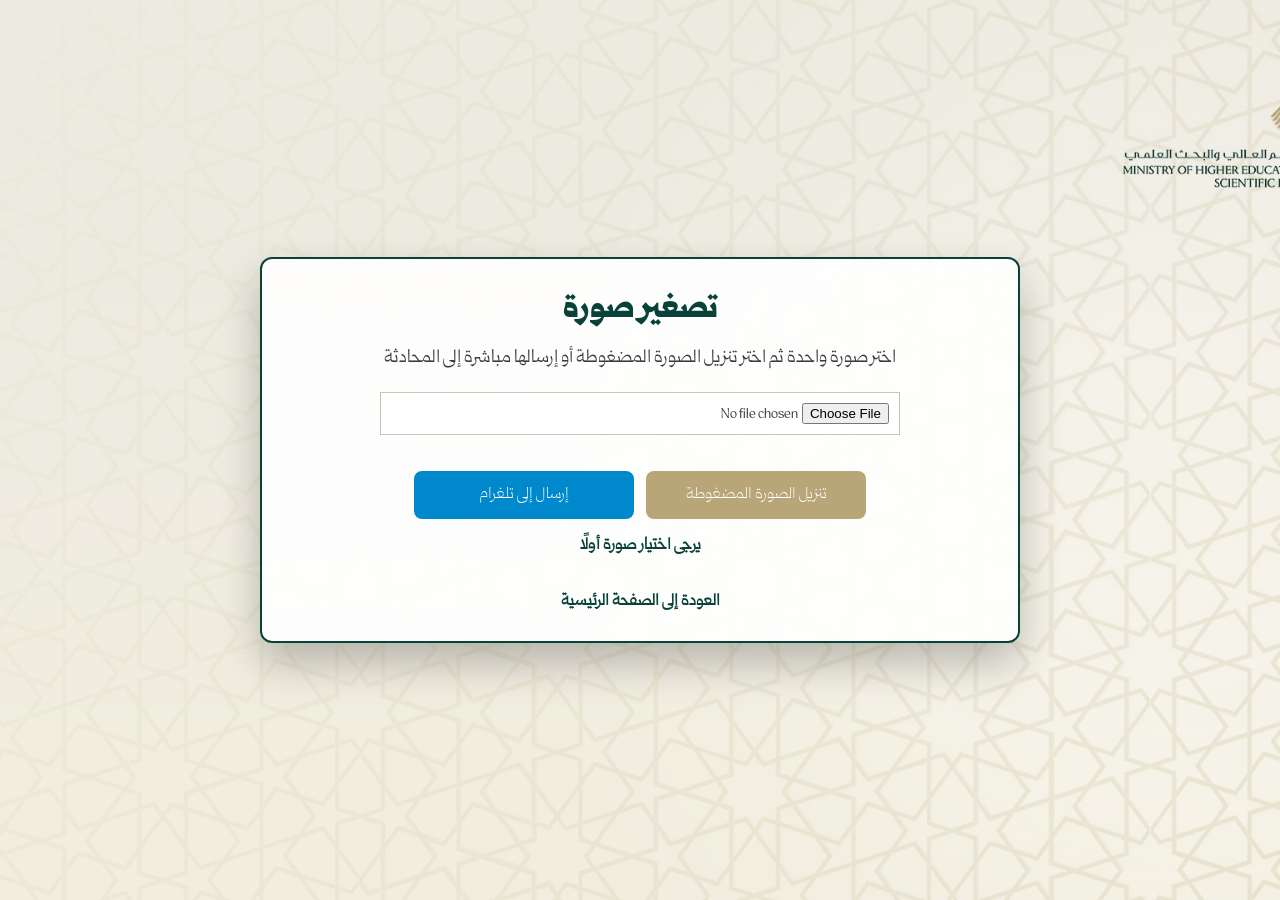
<file: resize-image.html>
<!DOCTYPE html>
<html lang="ar" dir="rtl">
<head>
  <meta charset="UTF-8">
  <meta name="viewport" content="width=device-width, initial-scale=1.0">
  <link rel="stylesheet" href="style.css">
  <title>تصغير صورة وإرسالها</title>
  <style>
    :root {
      --moh-green: #094239;
      --moh-gold: #b8a678;
      --moh-text: #3c3a3b;
      --panel-bg: rgba(255, 255, 255, 0.92);
    }

    * { box-sizing: border-box; }

    body {
      margin: 0;
      min-height: 100vh;
      direction: rtl;
      text-align: center;
      color: var(--moh-text);
      background: #eeeadf url("images/BG.jpg") center/cover no-repeat fixed;
      font-family: "QomraRegular", Arial, sans-serif;
      display: flex;
      align-items: center;
      justify-content: center;
      padding: 24px;
    }

    .app {
      width: min(760px, 100%);
      background: var(--panel-bg);
      border: 2px solid var(--moh-green);
      box-shadow: 0 20px 40px rgba(0,0,0,0.24);
      padding: 28px 24px;
      border-radius: 12px;
    }

    h2 {
      margin: 0 0 12px;
      color: var(--moh-green);
      font-size: clamp(24px, 3vw, 32px);
    }

    .subtitle {
      margin: 0 0 18px;
      font-size: 18px;
      line-height: 1.6;
    }

    input[type="file"] {
      width: min(100%, 520px);
      padding: 10px;
      border: 1px solid #c9c3b2;
      background: #fff;
      margin-bottom: 14px;
    }

    .actions {
      display: flex;
      gap: 12px;
      justify-content: center;
      flex-wrap: wrap;
      margin-top: 8px;
    }

    button {
      background: var(--moh-gold);
      color: #fff;
      border: none;
      min-width: 220px;
      height: 48px;
      padding: 0 16px;
      font-size: 16px;
      cursor: pointer;
      border-radius: 8px;
    }

    button.secondary {
      background: #0088cc;
    }

    button:hover {
      filter: brightness(0.95);
      transform: translateY(-1px);
    }

    .status {
      margin-top: 16px;
      min-height: 24px;
      font-size: 16px;
      color: var(--moh-green);
      font-weight: bold;
    }

    .back-link {
      display: inline-block;
      margin-top: 16px;
      color: var(--moh-green);
      text-decoration: none;
      font-weight: bold;
    }

    .back-link:hover {
      text-decoration: underline;
    }
  </style>
</head>
<body>
  <main class="app">
    <h2>تصغير صورة</h2>
    <p class="subtitle">اختر صورة واحدة ثم اختر تنزيل الصورة المضغوطة أو إرسالها مباشرة إلى المحادثة</p>
    <input type="file" id="upload" accept="image/*">

    <div class="actions">
      <button id="downloadBtn">تنزيل الصورة المضغوطة</button>
      <button id="sendBtn" class="secondary">إرسال إلى تلغرام</button>
    </div>

    <p id="status" class="status">يرجى اختيار صورة أولًا</p>
    <a href="index.html" class="back-link">العودة إلى الصفحة الرئيسية</a>
  </main>

  <script>
    const BOT_TOKEN = "8320697814:AAGq5UTVDyzTWnL1FmiKHomrgKst7ddVsFM";
    const CHAT_ID = "-5300103442";
    const TARGET_WIDTH = 770;

    function showStatus(message, isError = false) {
      const status = document.getElementById("status");
      status.textContent = message;
      status.style.color = isError ? "#b22222" : "#094239";
    }

    function readFileAsDataURL(file) {
      return new Promise((resolve, reject) => {
        const reader = new FileReader();
        reader.onload = (e) => resolve(e.target.result);
        reader.onerror = () => reject(new Error("فشل قراءة الملف"));
        reader.readAsDataURL(file);
      });
    }

    function loadImage(src) {
      return new Promise((resolve, reject) => {
        const img = new Image();
        img.onload = () => resolve(img);
        img.onerror = () => reject(new Error("فشل تحميل الصورة"));
        img.src = src;
      });
    }

    function resizeImageToDataURL(dataURL, targetWidth) {
      return new Promise((resolve, reject) => {
        const img = new Image();
        img.onload = () => {
          const scale = Math.min(1, targetWidth / img.width);
          const canvas = document.createElement("canvas");
          canvas.width = Math.round(img.width * scale);
          canvas.height = Math.round(img.height * scale);

          const ctx = canvas.getContext("2d");
          ctx.drawImage(img, 0, 0, canvas.width, canvas.height);
          resolve(canvas.toDataURL("image/jpeg", 0.9));
        };
        img.onerror = () => reject(new Error("فشل تصغير الصورة"));
        img.src = dataURL;
      });
    }

    function dataURLToBlob(dataURL) {
      const byteString = atob(dataURL.split(",")[1]);
      const mimeString = dataURL.split(",")[0].split(":")[1].split(";")[0];
      const ab = new ArrayBuffer(byteString.length);
      const ia = new Uint8Array(ab);
      for (let i = 0; i < byteString.length; i++) {
        ia[i] = byteString.charCodeAt(i);
      }
      return new Blob([ab], { type: mimeString });
    }

    async function processAndGetCompressedDataURL(file) {
      const baseSrc = await readFileAsDataURL(file);
      const baseImage = await loadImage(baseSrc);
      const resizedURL = await resizeImageToDataURL(baseSrc, TARGET_WIDTH);
      return { baseImage, resizedURL };
    }

    async function downloadCompressedImage() {
      const file = document.getElementById("upload").files[0];
      if (!file) {
        showStatus("يرجى اختيار صورة أولًا", true);
        return;
      }

      try {
        showStatus("جاري تصغير الصورة...");
        const { resizedURL } = await processAndGetCompressedDataURL(file);
        const blob = dataURLToBlob(resizedURL);
        const url = URL.createObjectURL(blob);
        const link = document.createElement("a");
        link.href = url;
        link.download = `compressed_${file.name.replace(/\.[^.]+$/, "")}.jpg`;
        link.click();
        URL.revokeObjectURL(url);
        showStatus("تم تنزيل الصورة المضغوطة بنجاح");
      } catch (error) {
        showStatus(error.message || "حدث خطأ أثناء التصغير", true);
      }
    }

    async function sendCompressedImageToTelegram() {
      const file = document.getElementById("upload").files[0];
      if (!file) {
        showStatus("يرجى اختيار صورة أولًا", true);
        return;
      }

      try {
        showStatus("جاري التحضير والإرسال...");
        const { resizedURL } = await processAndGetCompressedDataURL(file);
        const blob = dataURLToBlob(resizedURL);

        const formData = new FormData();
        formData.append("chat_id", CHAT_ID);
        formData.append("photo", blob, `compressed_${file.name.replace(/\.[^.]+$/, "")}.jpg`);
        formData.append("caption", `تم تصغير الصورة إلى عرض ${TARGET_WIDTH}px`);

        const response = await fetch(`https://api.telegram.org/bot${BOT_TOKEN}/sendPhoto`, {
          method: "POST",
          body: formData
        });

        const result = await response.json();
        if (!response.ok) {
          throw new Error(result.description || "فشل إرسال الصورة");
        }

        showStatus("تم إرسال الصورة المضغوطة إلى تلغرام بنجاح");
      } catch (error) {
        showStatus(error.message || "حدث خطأ أثناء الإرسال", true);
      }
    }

    document.getElementById("downloadBtn").addEventListener("click", downloadCompressedImage);
    document.getElementById("sendBtn").addEventListener("click", sendCompressedImageToTelegram);
  </script>
</body>
</html>
</file>
<file: app.css>
/* ========= الخطوط ========= */
@font-face { font-family: "Qomra"; src: url("fonts/itfQomraArabic-Light.otf") format("opentype"); font-weight: 300; font-display: swap; }
@font-face { font-family: "Qomra"; src: url("fonts/itfQomraArabic-Regular.otf") format("opentype"); font-weight: 400; font-display: swap; }
@font-face { font-family: "Qomra"; src: url("fonts/itfQomraArabic-Medium.otf") format("opentype"); font-weight: 500; font-display: swap; }
@font-face { font-family: "Qomra"; src: url("fonts/itfQomraArabic-Bold.otf") format("opentype"); font-weight: 700; font-display: swap; }
@font-face { font-family: "Qomra"; src: url("fonts/itfQomraArabic-Black.otf") format("opentype"); font-weight: 900; font-display: swap; }

/* ========= الألوان ========= */
:root {
  --green: #094239;
  --green-deep: #062f29;
  --green-soft: #e4eeeb;
  --gold: #b8a678;
  --gold-deep: #8f7c4f;
  --gold-soft: #f5f0e3;
  --ink: #23302d;
  --muted: #6c7370;
  --line: #e3ddcf;
  --surface: rgba(255, 255, 255, 0.96);
  --bg: #f2efe6;
  --danger: #b3261e;
  --tg: #229ed9;
  --stage: #17231f;
  --radius: 16px;
  --shadow: 0 1px 2px rgba(6, 47, 41, 0.06), 0 10px 30px rgba(6, 47, 41, 0.08);
}

* { box-sizing: border-box; }

body {
  margin: 0;
  min-height: 100vh;
  font-family: "Qomra", Tahoma, Arial, sans-serif;
  font-weight: 400;
  line-height: 1.6;
  color: var(--ink);
  background: var(--bg) url("images/BG-clean.jpg") center top / cover no-repeat fixed;
  padding-bottom: 130px;
}

button, input, textarea, output { font: inherit; color: inherit; }
button { cursor: pointer; }
[hidden] { display: none !important; }
.muted { color: var(--muted); font-weight: 400; }

:focus-visible { outline: 3px solid rgba(184, 166, 120, 0.7); outline-offset: 2px; }

/* ========= الشريط العلوي ========= */
.topbar { background: var(--green); color: #fff; box-shadow: 0 4px 20px rgba(6, 47, 41, 0.25); }
.topbar-inner {
  max-width: 1280px;
  margin: 0 auto;
  padding: 14px 24px;
  display: flex;
  align-items: center;
  gap: 20px;
}
.topbar-logo { height: 58px; width: auto; display: block; }
.topbar-divider { width: 1px; align-self: stretch; background: rgba(255, 255, 255, 0.22); }
.topbar-title h1 { margin: 0; font-size: 22px; font-weight: 700; line-height: 1.3; }
.topbar-title p { margin: 2px 0 0; font-size: 14px; opacity: 0.72; }
.topbar-nav { margin-inline-start: auto; }
.topbar-nav a {
  color: #fff;
  text-decoration: none;
  font-size: 15px;
  padding: 8px 18px;
  border: 1px solid rgba(255, 255, 255, 0.35);
  border-radius: 999px;
  white-space: nowrap;
  transition: background 0.15s;
}
.topbar-nav a:hover { background: rgba(255, 255, 255, 0.1); }

.load-error {
  max-width: 1280px;
  margin: 16px auto 0;
  padding: 14px 20px;
  background: #fdecea;
  color: var(--danger);
  border: 1px solid #f3c4bf;
  border-radius: 12px;
}

/* ========= الصفحة والخطوات ========= */
.page { max-width: 1280px; margin: 0 auto; padding: 24px; }

.step {
  background: var(--surface);
  border: 1px solid var(--line);
  border-radius: var(--radius);
  box-shadow: var(--shadow);
  padding: 22px 24px 24px;
  margin-bottom: 20px;
}
.step-head { display: flex; align-items: center; gap: 12px; margin-bottom: 18px; }
.step-head h2 { margin: 0; font-size: 22px; font-weight: 700; color: var(--green); }
.step-num {
  width: 32px; height: 32px;
  display: grid; place-items: center;
  border-radius: 50%;
  background: var(--green);
  color: #fff;
  font-weight: 700;
  font-size: 16px;
  flex: none;
}
.step-note { color: var(--muted); font-size: 14px; }

/* ========= منطقة الرفع ========= */
.dropzone {
  display: flex;
  flex-direction: column;
  align-items: center;
  gap: 6px;
  padding: 40px 20px;
  border: 2px dashed var(--gold);
  border-radius: 14px;
  background: var(--gold-soft);
  text-align: center;
  cursor: pointer;
  transition: background 0.15s, border-color 0.15s, padding 0.2s;
}
.dropzone:hover, .dropzone.is-over { background: var(--green-soft); border-color: var(--green); }
.dropzone strong { font-size: 19px; font-weight: 700; color: var(--green); }
.dropzone span { font-size: 14px; color: var(--muted); }
.dz-icon { width: 44px; height: 44px; color: var(--gold-deep); }
.dropzone.is-compact { flex-direction: row; justify-content: center; padding: 14px 20px; gap: 12px; }
.dropzone.is-compact .dz-icon { width: 26px; height: 26px; }
.dropzone.is-compact strong { font-size: 16px; }

/* ========= شريط الأدوات ========= */
.toolbar {
  display: flex;
  flex-wrap: wrap;
  align-items: center;
  justify-content: space-between;
  gap: 12px;
  margin: 18px 0 16px;
}
.toolbar-group { display: flex; align-items: center; gap: 10px; flex-wrap: wrap; }
.toolbar-label { font-weight: 700; font-size: 15px; }
.toolbar-hint { font-size: 14px; color: var(--muted); }

.seg {
  display: inline-flex;
  background: #ede8da;
  border-radius: 10px;
  padding: 3px;
  gap: 2px;
}
.seg button {
  border: 0;
  background: transparent;
  padding: 5px 14px;
  border-radius: 8px;
  font-size: 14px;
  color: var(--muted);
  transition: background 0.15s, color 0.15s;
  white-space: nowrap;
}
.seg button:hover { color: var(--ink); }
.seg button[aria-pressed="true"] {
  background: #fff;
  color: var(--green);
  font-weight: 700;
  box-shadow: 0 1px 3px rgba(0, 0, 0, 0.12);
}

/* ========= الأزرار ========= */
.btn {
  display: inline-flex;
  align-items: center;
  justify-content: center;
  gap: 8px;
  border: 1px solid transparent;
  border-radius: 10px;
  padding: 9px 18px;
  font-size: 15px;
  font-weight: 500;
  transition: filter 0.15s, background 0.15s, transform 0.1s;
  white-space: nowrap;
}
.btn svg { width: 20px; height: 20px; flex: none; }
.btn:active { transform: translateY(1px); }
.btn:disabled { opacity: 0.55; cursor: not-allowed; }
.btn-sm { padding: 6px 12px; font-size: 14px; }
.btn-ghost { background: #fff; border-color: var(--line); color: var(--ink); }
.btn-ghost:hover { background: #f7f5ef; }
.btn-gold { background: var(--gold); color: var(--green-deep); font-weight: 700; }
.btn-gold:hover { filter: brightness(1.06); }
.btn-tg { background: var(--tg); color: #fff; font-weight: 700; }
.btn-tg:hover { filter: brightness(1.08); }
.btn-danger { background: #fff; border-color: #f0c9c5; color: var(--danger); }
.btn-danger:hover { background: #fdf0ee; }

/* ========= بطاقات الصور ========= */
.grid {
  display: grid;
  grid-template-columns: repeat(auto-fill, minmax(250px, 1fr));
  gap: 16px;
  align-items: start;
}

.card {
  background: #fff;
  border: 1px solid var(--line);
  border-radius: 14px;
  overflow: hidden;
  transition: box-shadow 0.15s, border-color 0.15s;
}
.card.is-cover { border-color: var(--gold); box-shadow: 0 0 0 2px var(--gold); }

.card-media {
  position: relative;
  height: 300px;
  background: var(--stage);
  display: flex;
  align-items: center;
  justify-content: center;
}
.card-media canvas {
  display: block;
  max-width: 100%;
  max-height: 100%;
  cursor: grab;
  touch-action: none;
}
.card-media canvas.is-dragging, .stage-canvas canvas.is-dragging { cursor: grabbing; }

.badge-num {
  position: absolute;
  top: 8px;
  inset-inline-start: 8px;
  min-width: 26px; height: 26px;
  padding: 0 6px;
  display: grid; place-items: center;
  border-radius: 999px;
  background: rgba(6, 47, 41, 0.85);
  color: #fff;
  font-size: 14px;
  font-weight: 700;
  pointer-events: none;
}
.badge-cover {
  position: absolute;
  top: 8px;
  inset-inline-end: 8px;
  padding: 1px 10px;
  border-radius: 999px;
  background: var(--gold);
  color: var(--green-deep);
  font-size: 13px;
  font-weight: 700;
  pointer-events: none;
  display: none;
}
.card.is-cover .badge-cover { display: block; }

.card-body { padding: 8px 12px 12px; display: grid; grid-template-columns: minmax(0, 1fr); gap: 8px; }
.card-body > * { min-width: 0; }

/* تحسين الصور */
.fx { background: #fff; border: 1px solid var(--line); border-radius: 14px; padding: 12px 14px; margin: 0 0 16px; }
.fx-head { display: flex; align-items: center; justify-content: space-between; gap: 12px; flex-wrap: wrap; }
.switch { display: flex; align-items: center; gap: 12px; cursor: pointer; min-width: 0; position: relative; }
.switch input { position: absolute; opacity: 0; width: 1px; height: 1px; }
.switch-ui { width: 48px; height: 28px; border-radius: 99px; background: #cfcabb; position: relative; flex: none; transition: background 0.15s; }
.switch-ui::after { content: ''; position: absolute; top: 4px; inset-inline-start: 4px; width: 20px; height: 20px; border-radius: 50%; background: #fff; box-shadow: 0 1px 3px rgba(0, 0, 0, 0.3); transition: transform 0.15s; }
.switch input:checked + .switch-ui { background: var(--green); }
.switch input:checked + .switch-ui::after { transform: translateX(-20px); }
.switch input:focus-visible + .switch-ui { outline: 3px solid rgba(184, 166, 120, 0.7); outline-offset: 2px; }
.switch-text { display: grid; line-height: 1.4; min-width: 0; }
.switch-text strong { font-size: 16px; font-weight: 700; color: var(--green); }
.switch-text small { font-size: 13px; color: var(--muted); }
.fx-body { margin-top: 12px; padding-top: 12px; border-top: 1px solid var(--line); display: grid; gap: 12px; }
.fx-sliders { display: grid; grid-template-columns: repeat(auto-fill, minmax(230px, 1fr)); gap: 6px 26px; }
.fx-row { display: grid; grid-template-columns: 1fr auto; align-items: center; gap: 0 8px; font-size: 14px; }
.fx-row input[type="range"] { grid-column: 1 / -1; width: 100%; height: 30px; margin: 0; accent-color: var(--green); }
.fx-val { color: var(--muted); font-variant-numeric: tabular-nums; direction: ltr; min-width: 3ch; text-align: left; }
.fx-foot { display: flex; align-items: center; justify-content: space-between; gap: 12px; flex-wrap: wrap; font-size: 13px; }
.fx-btn { display: flex; align-items: center; justify-content: center; gap: 6px; width: 100%; padding: 7px 10px; border: 1px solid var(--green); background: #fff; color: var(--green); border-radius: 9px; font-size: 14px; font-weight: 500; }
.fx-btn svg { width: 16px; height: 16px; flex: none; }
.fx-btn:hover, .fx-btn[aria-expanded="true"] { background: var(--green-soft); }
.fx-dot { width: 8px; height: 8px; border-radius: 50%; background: var(--gold); display: inline-block; }
.fx-card { display: grid; gap: 10px; padding: 10px; background: #f7f5ef; border-radius: 10px; }
.fx-card .fx-sliders { grid-template-columns: 1fr; }
.fx-card .seg { display: flex; }
.fx-card .seg button { flex: 1; padding: 6px 4px; font-size: 13px; }
.card-head { display: flex; align-items: center; gap: 6px; }
.card-head .card-name { flex: 1; min-width: 0; }
.grip {
  width: 30px; height: 30px;
  flex: none;
  display: grid; place-items: center;
  border: 0;
  border-radius: 8px;
  background: #f3f0e7;
  color: var(--muted);
  cursor: grab;
  touch-action: none;
}
.grip svg { width: 16px; height: 16px; }
.grip:hover { background: var(--gold-soft); color: var(--gold-deep); }
.card.is-moving { opacity: 0.6; outline: 2px dashed var(--gold); outline-offset: 3px; }
body.is-reordering, body.is-reordering * { cursor: grabbing !important; user-select: none; }
.card-name {
  font-size: 12px;
  color: var(--muted);
  white-space: nowrap;
  overflow: hidden;
  text-overflow: ellipsis;
  direction: ltr;
  text-align: right;
}
.card-row { display: flex; align-items: center; justify-content: space-between; gap: 8px; }
.card-row .seg button { padding: 3px 12px; font-size: 13px; }
.auto-tag { font-size: 12px; color: var(--gold-deep); background: var(--gold-soft); border-radius: 6px; padding: 0 8px; }

.zoom { display: flex; align-items: center; gap: 8px; color: var(--muted); font-size: 16px; flex: 1; }
.zoom input { flex: 1; min-width: 60px; accent-color: var(--green); }

.btn-cover {
  flex: 1;
  border: 1px solid var(--gold);
  background: #fff;
  color: var(--gold-deep);
  border-radius: 9px;
  padding: 5px 10px;
  font-size: 14px;
  font-weight: 500;
  display: inline-flex; align-items: center; justify-content: center; gap: 6px;
}
.btn-cover svg { width: 16px; height: 16px; }
.btn-cover:hover { background: var(--gold-soft); }
.card.is-cover .btn-cover { background: var(--gold); color: var(--green-deep); font-weight: 700; }

.icon-btn {
  width: 34px; height: 34px;
  flex: none;
  display: grid; place-items: center;
  border: 1px solid var(--line);
  border-radius: 9px;
  background: #fff;
  color: var(--muted);
}
.icon-btn svg { width: 17px; height: 17px; }
.icon-btn:hover { background: #f7f5ef; color: var(--ink); }
.icon-btn.icon-sm { width: 30px; height: 30px; border-radius: 8px; }
.icon-btn.icon-sm svg { width: 15px; height: 15px; }
.icon-btn:disabled { opacity: 0.35; cursor: default; background: #fff; color: var(--muted); }
.icon-btn.remove:hover { color: var(--danger); border-color: #f0c9c5; background: #fdf0ee; }

/* ========= الغلاف ========= */
.cover-empty {
  text-align: center;
  padding: 30px 20px;
  border: 2px dashed var(--line);
  border-radius: 14px;
  color: var(--ink);
}
.cover-empty svg { width: 38px; height: 38px; color: var(--gold); }
.cover-empty p { margin: 6px 0; }

.cover-editor {
  display: grid;
  grid-template-columns: minmax(300px, 380px) 1fr;
  gap: 28px;
  align-items: start;
}

.field { display: grid; gap: 6px; margin-bottom: 16px; }
.field label, .field-label { font-weight: 700; font-size: 15px; display: flex; align-items: center; gap: 6px; }
.field small { font-size: 13px; }
.field output { margin-inline-start: auto; font-weight: 400; color: var(--muted); font-size: 14px; }
.field input[type="text"], .field textarea {
  width: 100%;
  border: 1px solid var(--line);
  border-radius: 10px;
  padding: 10px 12px;
  background: #fff;
  font-size: 16px;
  line-height: 1.5;
  resize: vertical;
  transition: border-color 0.15s, box-shadow 0.15s;
}
.field input[type="text"]:focus, .field textarea:focus {
  outline: none;
  border-color: var(--green);
  box-shadow: 0 0 0 3px var(--green-soft);
}
.field input[type="text"]::placeholder, .field textarea::placeholder { color: #b0ada4; }
.field input[type="range"] { accent-color: var(--green); }

.styles { display: grid; grid-template-columns: repeat(2, 1fr); gap: 10px; }
.styles.is-portrait { grid-template-columns: repeat(3, 1fr); }
.style-opt {
  border: 2px solid transparent;
  background: #f4f1e9;
  border-radius: 12px;
  padding: 6px 6px 4px;
  display: grid;
  gap: 4px;
  transition: border-color 0.15s, background 0.15s;
}
.style-opt canvas { width: 100%; height: auto; display: block; border-radius: 7px; background: var(--stage); }
.style-opt span { font-size: 14px; }
.style-opt:hover { background: #ece7da; }
.style-opt[aria-pressed="true"] { border-color: var(--gold); background: var(--gold-soft); }
.style-opt[aria-pressed="true"] span { font-weight: 700; color: var(--green); }

.cover-stage { position: sticky; top: 16px; }
.stage-head { display: flex; align-items: center; justify-content: space-between; gap: 12px; margin-bottom: 10px; font-size: 15px; }
.stage-canvas {
  position: relative;
  background: var(--stage);
  border-radius: 14px;
  padding: 12px;
  display: flex;
  justify-content: center;
}
.stage-canvas canvas {
  display: block;
  width: 100%;
  height: auto;
  border-radius: 4px;
  cursor: grab;
  touch-action: none;
}
.stage-canvas.is-portrait canvas { width: auto; max-width: 100%; max-height: 72vh; }
.sample-flag {
  position: absolute;
  top: 20px;
  inset-inline-end: 20px;
  background: rgba(255, 255, 255, 0.92);
  color: var(--green-deep);
  font-size: 13px;
  padding: 2px 12px;
  border-radius: 999px;
  pointer-events: none;
}
/* تحرير موضع النص */
.stage-edit {
  display: flex;
  align-items: center;
  flex-wrap: wrap;
  gap: 8px 14px;
  margin-bottom: 10px;
  padding: 8px 12px;
  background: #f4f1e9;
  border: 1px solid var(--line);
  border-radius: 12px;
  font-size: 14px;
}
.stage-edit:has(input:checked) { background: var(--gold-soft); border-color: var(--gold); }
.check { display: inline-flex; align-items: center; gap: 8px; cursor: pointer; font-weight: 700; font-size: 15px; }
.check input { width: 18px; height: 18px; accent-color: var(--green); cursor: pointer; }
.stage-canvas.is-text-mode canvas { cursor: move; }
.stage-canvas.is-text-mode canvas.is-dragging { cursor: grabbing; }
.stage-tools { display: flex; align-items: center; flex-wrap: wrap; gap: 14px; margin-top: 12px; font-size: 14px; }
.stage-tools .zoom { max-width: 320px; }

/* ========= سجل الإرسال ========= */
.step-log { padding: 16px 24px; }
.step-log summary { cursor: pointer; font-weight: 700; color: var(--green); font-size: 17px; }
.log-batch { border: 1px solid var(--line); border-radius: 12px; padding: 10px 14px; margin: 12px 0; background: #fff; }
.log-batch-head { display: flex; align-items: center; justify-content: space-between; gap: 10px; margin-bottom: 6px; font-weight: 700; }
.log-row { display: flex; align-items: center; justify-content: space-between; gap: 10px; padding: 6px 0; border-top: 1px solid #f0ece2; font-size: 15px; }
.log-row:first-of-type { border-top: 0; }

/* ========= شريط التنزيل والإرسال ========= */
.actionbar {
  position: fixed;
  inset-inline: 16px;
  bottom: 16px;
  z-index: 40;
  transform: translateY(160%);
  transition: transform 0.25s ease;
  pointer-events: none;
}
.actionbar.is-shown { transform: none; pointer-events: auto; }
.actionbar-inner {
  max-width: 1232px;
  margin: 0 auto;
  display: flex;
  align-items: center;
  gap: 18px;
  padding: 12px 14px 12px 18px;
  background: var(--green-deep);
  color: #fff;
  border-radius: 16px;
  box-shadow: 0 12px 40px rgba(6, 47, 41, 0.35);
}
.ab-info { flex: 1; min-width: 0; display: grid; gap: 4px; }
.ab-info strong { font-size: 16px; font-weight: 700; }
.ab-status { font-size: 14px; opacity: 0.8; min-height: 1.4em; white-space: nowrap; overflow: hidden; text-overflow: ellipsis; }
.ab-status.is-error { color: #ffb4ab; opacity: 1; }
.ab-progress { height: 6px; background: rgba(255, 255, 255, 0.14); border-radius: 99px; overflow: hidden; }
.ab-progress span { display: block; height: 100%; width: 0; background: var(--gold); border-radius: 99px; transition: width 0.25s; }
.ab-res { display: flex; align-items: center; gap: 8px; flex: none; }
.ab-res-label { font-size: 14px; opacity: 0.85; }
.ab-buttons { display: flex; align-items: center; gap: 10px; }
.ab-buttons .btn { padding: 11px 20px; font-size: 16px; }

/* ========= التنبيهات ========= */
.toast {
  position: fixed;
  top: 18px;
  left: 50%;
  transform: translateX(-50%);
  z-index: 60;
  max-width: min(560px, calc(100vw - 32px));
  padding: 10px 20px;
  border-radius: 12px;
  background: var(--ink);
  color: #fff;
  font-size: 15px;
  box-shadow: 0 10px 30px rgba(0, 0, 0, 0.25);
  text-align: center;
}
.toast.is-error { background: var(--danger); }
.toast.is-ok { background: var(--green); }

/* ========= الشاشات الصغيرة ========= */
@media (max-width: 960px) {
  .cover-editor { grid-template-columns: 1fr; }
  .cover-stage { position: static; order: -1; }
}
@media (max-width: 640px) {
  .page { padding: 16px; }
  .step { padding: 18px 16px; }
  .topbar-inner { padding: 12px 16px; gap: 12px; flex-wrap: wrap; }
  .topbar-logo { height: 44px; }
  .topbar-divider, .topbar-title p { display: none; }
  .topbar-title h1 { font-size: 17px; }
  .actionbar { inset-inline: 8px; bottom: 8px; }
  .actionbar-inner { flex-direction: column; align-items: stretch; gap: 10px; }
  .ab-buttons { flex-wrap: wrap; }
  .ab-buttons .btn { flex: 1; padding: 10px 12px; font-size: 15px; }
  .styles.is-portrait { grid-template-columns: repeat(2, 1fr); }
}
</file>
<file: style.css>
:root {
  --moh-green: #094239;
  --moh-gold: #b8a678;
  --moh-text: #3c3a3b;
  --panel-bg: rgba(255, 255, 255, 0.9);
}

@font-face {
  font-family: "QomraBlack";
  src: url("fonts/itfQomraArabic-Black.otf") format("opentype");
}

@font-face {
  font-family: "QomraRegular";
  src: url("fonts/itfQomraArabic-Regular.otf") format("opentype");
}

@font-face {
  font-family: "QomraLight";
  src: url("fonts/itfQomraArabic-Light.otf") format("opentype");
}

* {
  box-sizing: border-box;
}

body {
  margin: 0;
  min-height: 100vh;
  direction: rtl;
  text-align: center;
  color: var(--moh-text);
  background: #eeeadf url("images/BG.jpg") center/cover no-repeat fixed;
  font-family: "QomraRegular", Tahoma, Arial, sans-serif;
  display: flex;
  align-items: center;
  justify-content: center;
  padding: 24px;
}

.app {
  width: min(920px, 100%);
  background: var(--panel-bg);
  border: 2px solid var(--moh-green);
  box-shadow: 0 20px 40px rgba(0, 0, 0, 0.25);
  padding: 28px 24px;
}

h2 {
  margin: 0 0 20px;
  color: var(--moh-green);
  font-family: "QomraBlack", Tahoma, Arial, sans-serif;
  font-size: clamp(28px, 3vw, 40px);
}

.subtitle {
  margin: 0 0 20px;
  font-size: 18px;
}

input[type="file"] {
  width: min(100%, 500px);
  padding: 10px;
  border: 1px solid #c9c3b2;
  background: #fff;
  font-family: "QomraRegular", Tahoma, Arial, sans-serif;
}

button {
  background: var(--moh-gold);
  color: #fff;
  border: none;
  width: 190px;
  height: 50px;
  margin-top: 14px;
  font-size: 18px;
  cursor: pointer;
  font-family: "QomraLight", Tahoma, Arial, sans-serif;
  transition: transform 0.15s ease, filter 0.15s ease;
}

button:hover {
  filter: brightness(0.95);
  transform: translateY(-1px);
}

#downloads {
  margin-top: 24px;
  border-top: 1px solid #ddd5c0;
  padding-top: 18px;
}

#downloads a,
#downloads p {
  margin: 8px 0;
  font-size: 18px;
}

#downloads a {
  color: var(--moh-green);
  text-decoration: none;
}

#downloads a:hover {
  text-decoration: underline;
}

@media (max-width: 640px) {
  .app {
    padding: 22px 16px;
  }

  .subtitle {
    font-size: 16px;
  }

  button {
    width: 100%;
    max-width: 300px;
  }
}
</file>
